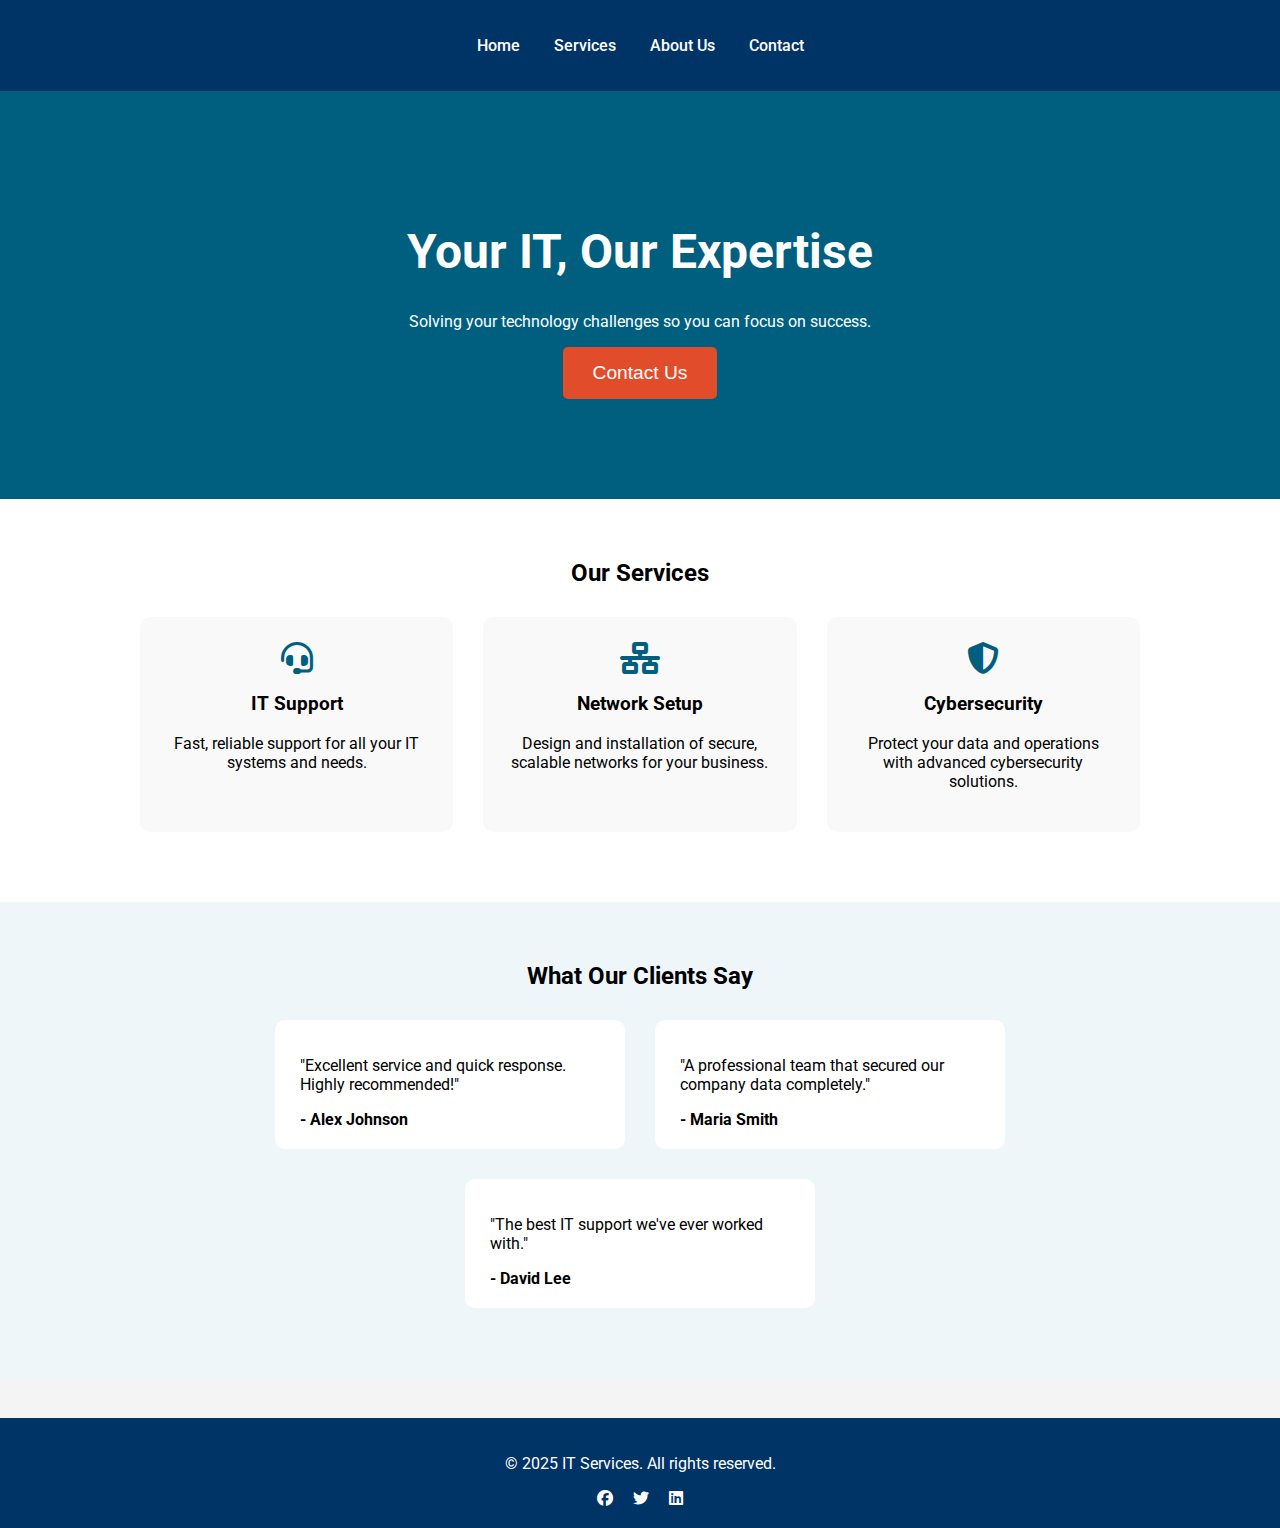
<file: index.html>
<!DOCTYPE html>
<html lang="en">
  <head>
    <meta charset="UTF-8">
    <meta name="viewport" content="width=device-width, initial-scale=1.0">
    <title>IT Services - Your IT Solution</title>
    <link rel="stylesheet" href="css/main.css">
    <link rel="stylesheet" href="css/responsive.css">
    <link href="https://fonts.googleapis.com/css2?family=Roboto:wght@400;700&display=swap" rel="stylesheet">
    <link rel="icon" href="assets/images/favicon.ico">
    <link rel="stylesheet" href="https://cdnjs.cloudflare.com/ajax/libs/font-awesome/6.4.2/css/all.min.css">
  </head>
  <body>
    <header>
      <nav>
        <ul>
          <li><a href="index.html">Home</a></li>
          <li><a href="services.html">Services</a></li>
          <li><a href="about.html">About Us</a></li>
          <li><a href="contact.html">Contact</a></li>
        </ul>
      </nav>
    </header>
    <section class="hero">
      <h1>Your IT, Our Expertise</h1>
      <p>Solving your technology challenges so you can focus on success.</p>
      <button>Contact Us</button>
    </section>
    <section class="services" style="padding:40px 0; background:#fff;">
      <h2 style="text-align:center;">Our Services</h2>
      <div style="display:grid;grid-template-columns:repeat(auto-fit,minmax(220px,1fr));gap:30px;max-width:1000px;margin:30px auto;">
        <article style="background:#f9f9f9;padding:25px;border-radius:10px;text-align:center;">
          <i class="fas fa-headset fa-2x" style="color:#005f7f;"></i>
          <h3>IT Support</h3>
          <p>Fast, reliable support for all your IT systems and needs.</p>
        </article>
        <article style="background:#f9f9f9;padding:25px;border-radius:10px;text-align:center;">
          <i class="fas fa-network-wired fa-2x" style="color:#005f7f;"></i>
          <h3>Network Setup</h3>
          <p>Design and installation of secure, scalable networks for your business.</p>
        </article>
        <article style="background:#f9f9f9;padding:25px;border-radius:10px;text-align:center;">
          <i class="fas fa-shield-alt fa-2x" style="color:#005f7f;"></i>
          <h3>Cybersecurity</h3>
          <p>Protect your data and operations with advanced cybersecurity solutions.</p>
        </article>
      </div>
    </section>
    <section class="testimonials" style="background:#eef6fa;padding:40px 0;">
      <h2 style="text-align:center;">What Our Clients Say</h2>
      <div style="display:flex;flex-wrap:wrap;justify-content:center;gap:30px;max-width:900px;margin:30px auto;">
        <div style="background:#fff;padding:20px 25px;border-radius:10px;max-width:300px;">
          <p>"Excellent service and quick response. Highly recommended!"</p>
          <span style="font-weight:bold;">- Alex Johnson</span>
        </div>
        <div style="background:#fff;padding:20px 25px;border-radius:10px;max-width:300px;">
          <p>"A professional team that secured our company data completely."</p>
          <span style="font-weight:bold;">- Maria Smith</span>
        </div>
        <div style="background:#fff;padding:20px 25px;border-radius:10px;max-width:300px;">
          <p>"The best IT support we've ever worked with."</p>
          <span style="font-weight:bold;">- David Lee</span>
        </div>
      </div>
    </section>
    <footer>
      <p>&copy; 2025 IT Services. All rights reserved.</p>
      <div style="margin-top:10px;">
        <a href="#" style="color:#fff;margin:0 8px;"><i class="fab fa-facebook"></i></a>
        <a href="#" style="color:#fff;margin:0 8px;"><i class="fab fa-twitter"></i></a>
        <a href="#" style="color:#fff;margin:0 8px;"><i class="fab fa-linkedin"></i></a>
      </div>
    </footer>
    <script src="js/main.js"></script>
  </body>
</html>
</file>
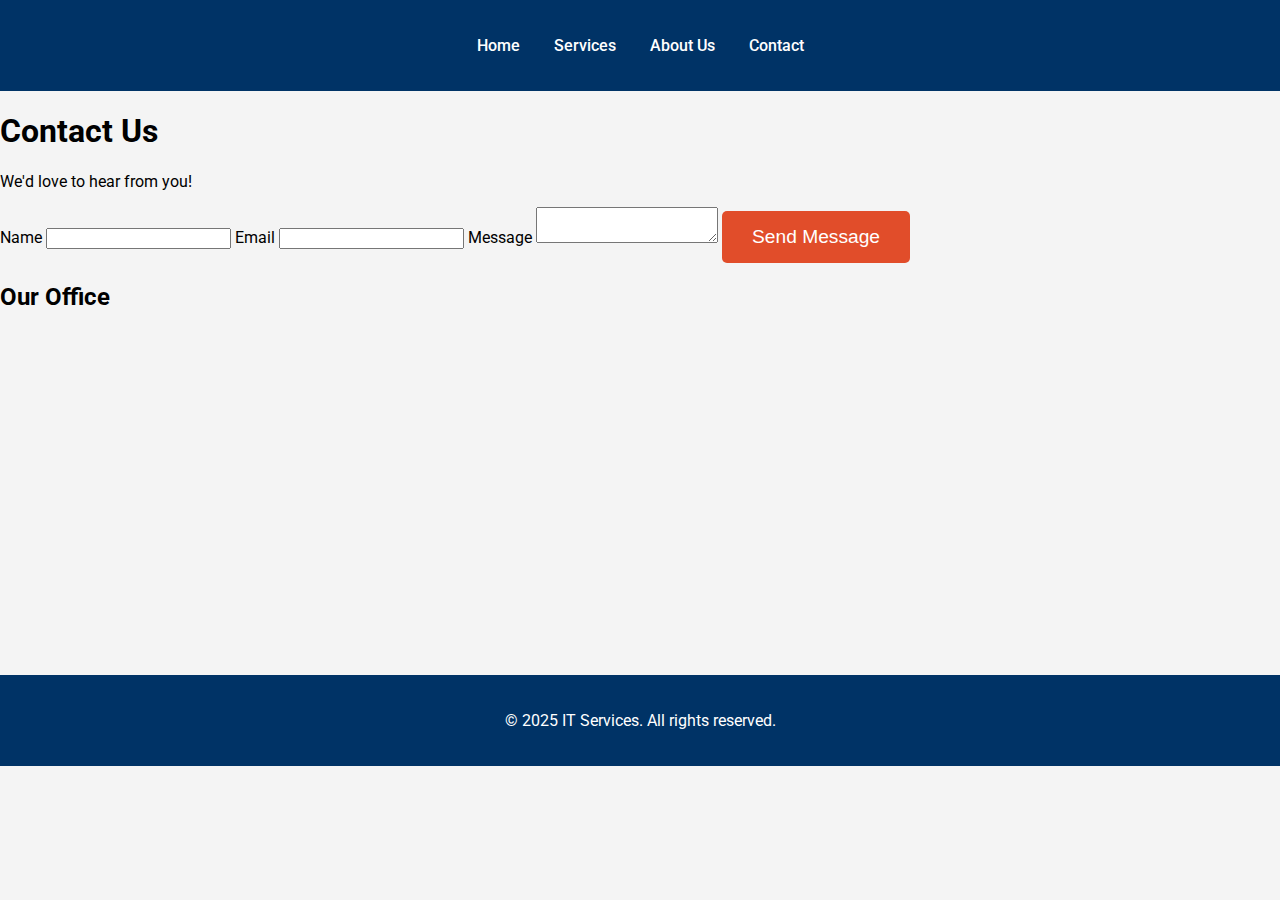
<file: contact.html>
<!DOCTYPE html>
<html lang="en">
<head>
  <meta charset="UTF-8">
  <meta name="viewport" content="width=device-width, initial-scale=1.0">
  <title>Contact Us - IT Services</title>
  <link rel="stylesheet" href="css/main.css">
  <link rel="stylesheet" href="https://cdnjs.cloudflare.com/ajax/libs/font-awesome/6.4.0/css/all.min.css">
  <link href="https://fonts.googleapis.com/css2?family=Roboto:wght@400;700&display=swap" rel="stylesheet">
</head>
<body>
  <header>
    <nav>
      <ul>
        <li><a href="index.html">Home</a></li>
        <li><a href="services.html">Services</a></li>
        <li><a href="about.html">About Us</a></li>
        <li><a href="contact.html">Contact</a></li>
      </ul>
    </nav>
  </header>
  <main>
    <section class="contact-hero">
      <h1>Contact Us</h1>
      <p>We'd love to hear from you!</p>
    </section>
    <section class="contact-form-section">
      <form id="contact-form">
        <label for="name">Name</label>
        <input type="text" id="name" name="name" required>
        <label for="email">Email</label>
        <input type="email" id="email" name="email" required>
        <label for="message">Message</label>
        <textarea id="message" name="message" required></textarea>
        <button type="submit">Send Message</button>
      </form>
    </section>
    <section class="map-section">
      <h2>Our Office</h2>
      <iframe src="https://www.google.com/maps/embed?pb=!1m18!1m12!1m3!1d3151.835434509374!2d144.9537353159047!3d-37.8162797420217!2m3!1f0!2f0!3f0!3m2!1i1024!2i768!4f13.1!3m3!1m2!1s0x6ad65d43f1f1f1f1%3A0x5045675218ce6e0!2sMelbourne%20VIC%2C%20Australia!5e0!3m2!1sen!2sus!4v1680000000000!5m2!1sen!2sus" width="100%" height="300" style="border:0;" allowfullscreen="" loading="lazy" referrerpolicy="no-referrer-when-downgrade"></iframe>
    </section>
  </main>
  <footer>
    <p>&copy; 2025 IT Services. All rights reserved.</p>
  </footer>
  <script src="js/form-validation.js"></script>
</body>
</html>
</file>
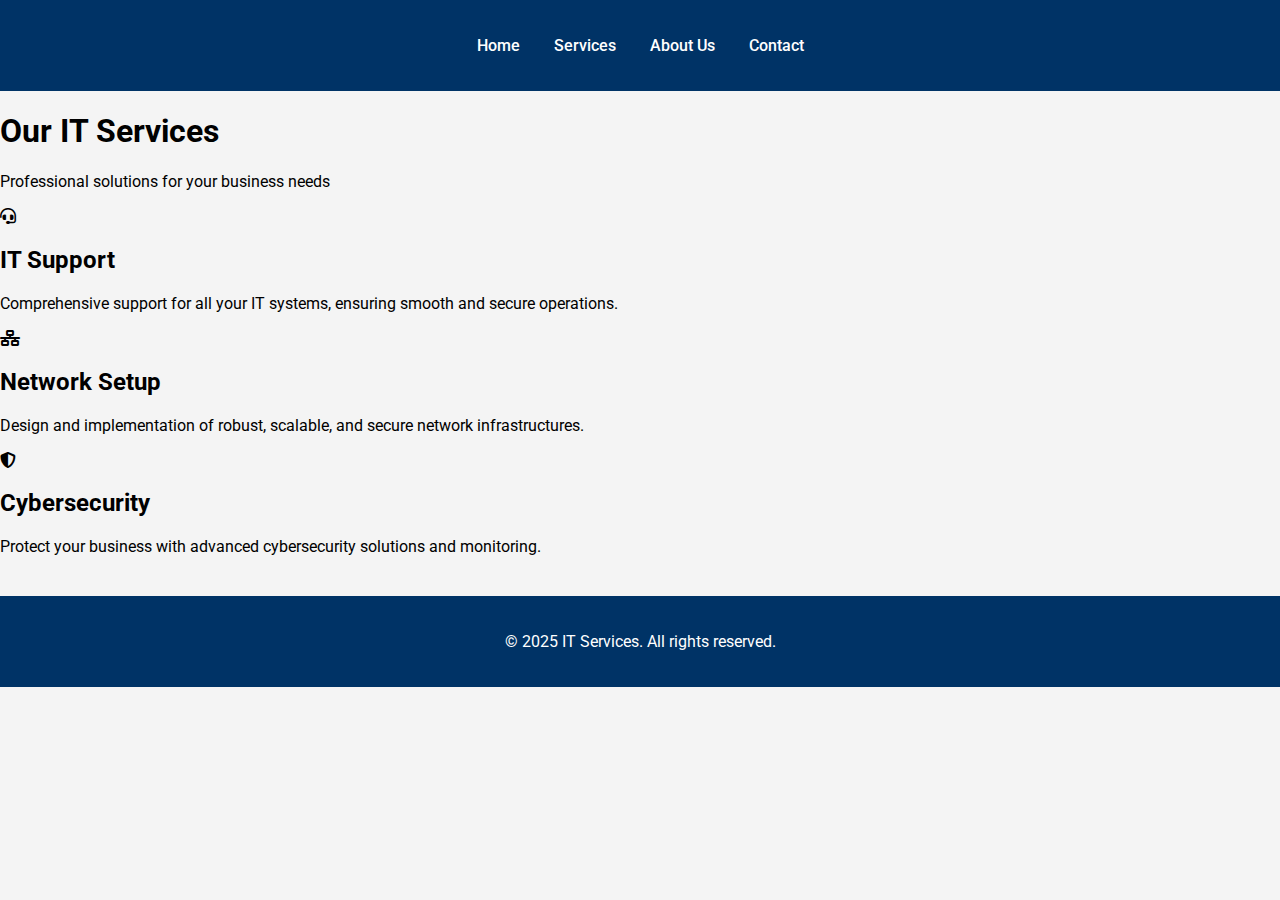
<file: services.html>
<!DOCTYPE html>
<html lang="en">
<head>
  <meta charset="UTF-8">
  <meta name="viewport" content="width=device-width, initial-scale=1.0">
  <title>Our Services - IT Services</title>
  <link rel="stylesheet" href="css/main.css">
  <link rel="stylesheet" href="https://cdnjs.cloudflare.com/ajax/libs/font-awesome/6.4.0/css/all.min.css">
  <link href="https://fonts.googleapis.com/css2?family=Roboto:wght@400;700&display=swap" rel="stylesheet">
</head>
<body>
  <header>
    <nav>
      <ul>
        <li><a href="index.html">Home</a></li>
        <li><a href="services.html">Services</a></li>
        <li><a href="about.html">About Us</a></li>
        <li><a href="contact.html">Contact</a></li>
      </ul>
    </nav>
  </header>
  <main>
    <section class="services-hero">
      <h1>Our IT Services</h1>
      <p>Professional solutions for your business needs</p>
    </section>
    <section class="services-list">
      <div class="service">
        <i class="fas fa-headset service-icon"></i>
        <h2>IT Support</h2>
        <p>Comprehensive support for all your IT systems, ensuring smooth and secure operations.</p>
      </div>
      <div class="service">
        <i class="fas fa-network-wired service-icon"></i>
        <h2>Network Setup</h2>
        <p>Design and implementation of robust, scalable, and secure network infrastructures.</p>
      </div>
      <div class="service">
        <i class="fas fa-shield-alt service-icon"></i>
        <h2>Cybersecurity</h2>
        <p>Protect your business with advanced cybersecurity solutions and monitoring.</p>
      </div>
    </section>
  </main>
  <footer>
    <p>&copy; 2025 IT Services. All rights reserved.</p>
  </footer>
</body>
</html>
</file>
<file: css/main.css>
body {
  font-family: 'Roboto', sans-serif;
  margin: 0;
  padding: 0;
  background-color: #f4f4f4;
}

header {
  background-color: #003366;
  padding: 20px;
  color: #fff;
}

nav ul {
  list-style-type: none;
  padding: 0;
  text-align: center;
}

nav ul li {
  display: inline;
  margin: 0 15px;
}

nav ul li a {
  color: #fff;
  text-decoration: none;
  font-weight: 500;
}

.hero {
  background: #005f7f;
  color: white;
  text-align: center;
  padding: 100px 0;
}

.hero h1 {
  font-size: 3em;
}

button {
  background-color: #e14d2a;
  border: none;
  padding: 15px 30px;
  color: white;
  cursor: pointer;
  font-size: 1.2em;
  border-radius: 5px;
  transition: background 0.3s;
}

button:hover {
  background-color: #ff6600;
}

footer {
  background: #003366;
  color: #fff;
  text-align: center;
  padding: 20px 0;
  margin-top: 40px;
}

@media (max-width: 768px) {
  .hero h1 {
    font-size: 2.2em;
  }
  nav ul li {
    display: block;
    margin: 10px 0;
  }
}
</file>
<file: css/responsive.css>
@media (max-width: 600px) {
  header, footer {
    padding: 10px;
  }
  .hero {
    padding: 60px 0;
  }
  .hero h1 {
    font-size: 1.5em;
  }
  nav ul li {
    display: block;
    margin: 8px 0;
  }
  section {
    padding: 20px 10px;
  }
}
</file>
